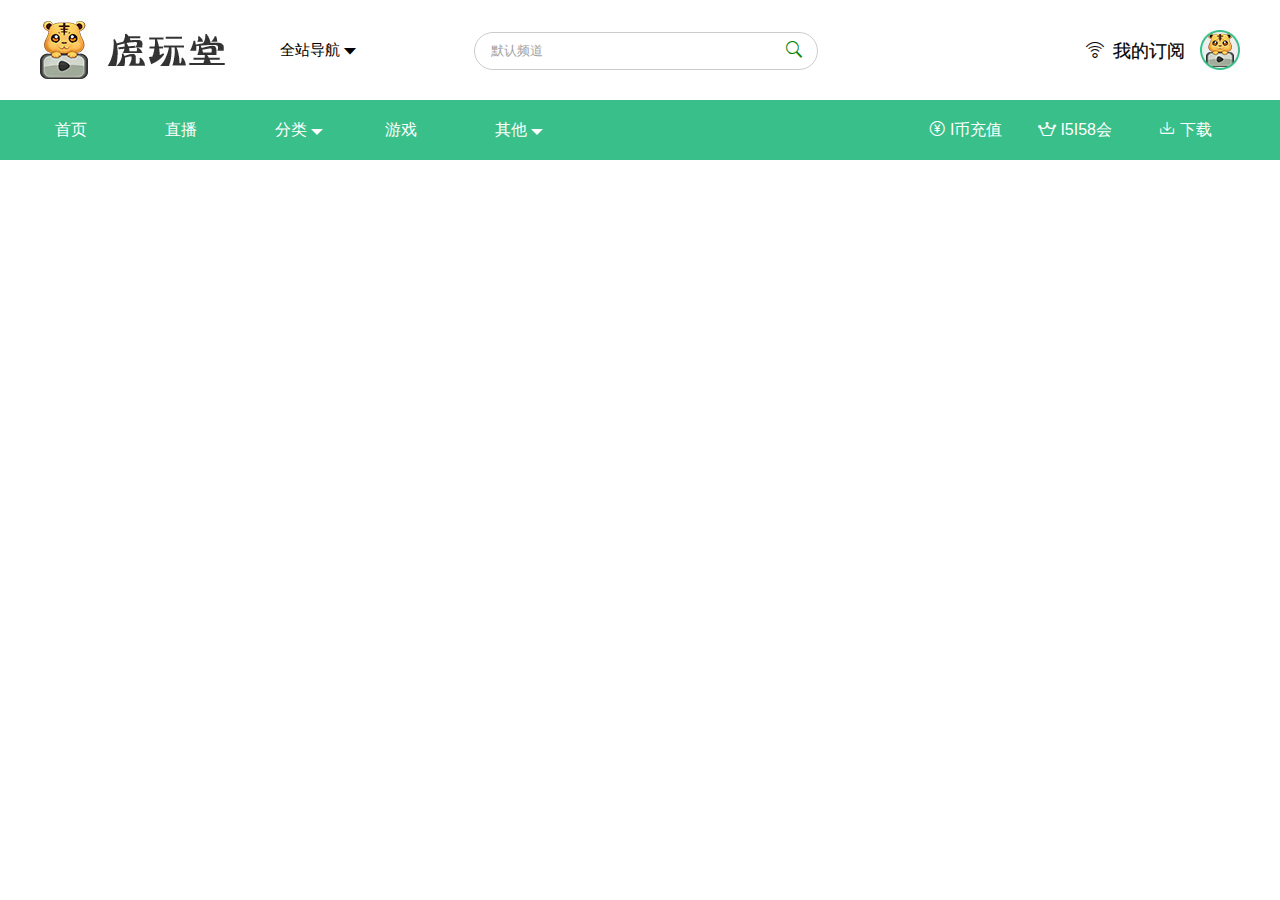
<file: index.html>
<!doctype html>
<html lang="en">
<head>
	<meta charset="UTF-8">
	<title>Document</title>

	<link rel="stylesheet" href="css/public.css">
	<link rel="stylesheet" href="css/index.css">
	<link rel="stylesheet" href="css/icon/iconfont.css">
	<link rel="stylesheet" href="css/icon1/iconfont.css">
	<link rel="stylesheet" href="css/icon3/iconfont.css">
	<link rel="stylesheet" href="css/hlconfont1/iconfont.css">
</head>
<body>
	<!-- 反馈弹窗 -->
	<div class="zn-fankuitanchuang">
		<img src="./img/fankui_03.jpg" alt="">
	</div>
	<!-- 反馈弹窗结束 -->
	<div class="zn-bigzhezhao">
		<div class="zn-rebacksuccess">
			<div class="zn-colse2">X</div>
			<div class="zn-smile">
				<img src="./img/smile.png" alt="simle" class="simle">
			</div>
			<div class="zn-rebackfont">反馈成功</div>
			<div class="zn-rebacklogo">感谢您对I5I58的支持</div>
		</div>
	</div>
	
	<!-- 登录弹窗 -->
	<div class="zn-dengluchuang">
		<div class="zn-dengluk">
			
			<div class="zn-kuang">
				<div class="zn-close">X</div>

				<div class="zn-dlzck">
					<div class="zn-dlk">登录</div>
					<div class="zn-dlk">注册</div>
				</div>


				<!-- 登录窗口 -->
				<div class="zn-xzk">
					<ul>
						<li class="zn-qinshuru">请输入ID、邮箱或手机号</li>
						<li class="zn-bdsr">
							<input type="text" value="ID/邮箱/手机号">
						</li>
					</ul>
					<ul>
						<li class="zn-qinshuru">请输入密码</li>
						<li class="zn-bdsr">
							<input type="password" value="ID/邮箱/手机号">
						</li>
					</ul>
					<div class="zn-wangji"><a href="">忘记密码？</a></div>

					<div class="zn-tijiao">登录</div>
				</div>
				<!-- 登录窗口 -->


				<!-- 手机注册窗口 -->
				<div class="zn-xmk">
				<ul>
					<li class="zn-shuru">请输入正确的手机号</li>
					<li class="zn-biaodan2">
						<input type="text" value="请输入您的手机号">
						<div class="zn-yxzc">邮箱注册</div>
					</li>
				</ul>
				<ul class="zn-tuxing">
						<li class="zn-shuru">验证码错误，核对后再次输入</li>
						<li class="zn-biaodan2">
							<div class="zn-yanzhenma">
								<input  type="text" value="图形验证码">
							</div>
							<div class="zn-yanzhenk"></div>
							<div class="zn-images">
								<img src="./img/shuaixn.png" alt="">
							</div>
							
						</li>
				</ul>
				<ul>
					<li class="zn-shuru">密码格式不正确</li>
					<li class="zn-biaodan2">
						<input type="text" value="设置您账号的登陆密码">
					</li>
				</ul>
				<ul>
					<li class="zn-shuru">两次输入的密码不一致</li>
					<li class="zn-biaodan2">
						<input type="text" value="再次输入密码">
					</li>
				</ul>
				<div class="zn-fuwu1">点击注册表示您已同意“服务条款”</div>
				<div class="zn-zctj">注册</div>
				</div>
				<!-- 注册窗口 -->


				<!-- 邮箱注册 -->
				<div class="zn-xmk">
					<ul>
						<li class="zn-shuru">请输入正确的邮箱格式</li>
						<li class="zn-biaodan2">
							<input type="text" value="请输入您常用邮箱">
							<div class="zn-yxzc">手机注册</div>
						</li>
					</ul>
					<ul class="zn-tuxing">
						<li class="zn-shuru">验证码错误，核对后再次输入</li>
						<li class="zn-biaodan2">
							<div class="zn-yanzhenma">
								<input  type="text" value="图形验证码">
							</div>
							<div class="zn-yanzhenk"></div>
							<div class="zn-images">
								<img src="./img/shuaixn.png" alt="">
							</div>
							
						</li>
					</ul>
					<ul>
						<li class="zn-shuru">密码格式不正确</li>
						<li class="zn-biaodan2">
							<input type="text" value="设置您账号的登陆密码">
						</li>
					</ul>
					<ul>
						<li class="zn-shuru">两次输入的密码不一致</li>
						<li class="zn-biaodan2">
							<input type="text" value="再次输入密码">
						</li>
					</ul>
					<div class="zn-fuwu1">点击注册表示您已同意“服务条款”</div>
					<div class="zn-zctj">注册</div>
				</div>
				<!-- 邮箱注册成功 -->
				

			</div>

		</div>
	</div>

	<!-- 货币交易 -->
	<div class="zn-money">
		<div class="zn-czhez">

			<div class="zn-dingbu">
				<div class="zn-left">1币充值</div>
				<div class="zn-right">X</div>
			</div>

			<div class="zn-xiabuk">
				<div class="zn-name1">充值账号：昵称</div>
				<div class="zn-jine1">
					<div class="zn-leftbox">充值金额 :</div>
					<div class="zn-rightbox">
						<div class="zn-jinge">50元
							<div class="zn-xuanzhong">
								<img src="./img/xuazhong.png" alt="">
							</div>
						</div>
						<div class="zn-jinge">100元
							<div class="zn-xuanzhong">
								<img src="./img/xuazhong.png" alt="">
							</div>
						</div>
						<div class="zn-jinge">150元
							<div class="zn-xuanzhong">
								<img src="./img/xuazhong.png" alt="">
							</div>
						</div>
						<div class="zn-jinge"><input type="text" value="1000"></div>
						<div class="zn-jinge">确认</div>
					</div>
					
					
				</div>


				<div class="zn-huode">
					<div class="zn-lefthuode">您可获得:</div>
					<div class="zn-righthuode">50I币</div>		
				</div>

				<div class="zn-erweima">二维码</div>

				<div class="zn-saomiao">选择完毕后用手机微信或支付宝扫一扫支付</div>


				<div class="fankui iconfont"><span>&#xe605;反馈</span></div>
			</div>
			
		</div>
	</div>
	<!-- 货币交易结束 -->



	<!-- 钻石兑换 -->
		<div class="zn-money">
		<div class="zn-czhez">

			<div class="zn-dingbu">
				<div class="zn-left">钻石兑换</div>
				<div class="zn-right">X</div>
			</div>

			<div class="zn-xiabuk">
				<div class="zn-name1">充值账号：昵称</div>
				<div class="zn-jine1">
					<div class="zn-leftbox">充值金额 :</div>
					<div class="zn-rightbox">
						<div class="zn-jinge">10I币
							<div class="zn-xuanzhong">
								<img src="./img/xuazhong.png" alt="">
							</div>
						</div>
						<div class="zn-jinge">20I币
							<div class="zn-xuanzhong">
								<img src="./img/xuazhong.png" alt="">
							</div>
						</div>
						<div class="zn-jinge">30I币
							<div class="zn-xuanzhong">
								<img src="./img/xuazhong.png" alt="">
							</div>
						</div>
						<div class="zn-jinge">40I币
							<div class="zn-xuanzhong">
								<img src="./img/xuazhong.png" alt="">
							</div>
						</div>
						<div class="zn-jinge"><input type="text" value="1000"></div>
						<div class="zn-jinge">确认</div>
					</div>
					
					
				</div>


				<div class="zn-huode">
					<div class="zn-lefthuode">您可获得:</div>
					<div class="zn-righthuode">50I币</div>		
				</div>

				<div class="zn-erweima">二维码</div>

				<div class="zn-saomiao">选择完毕后用手机微信或支付宝扫一扫支付</div>


				<div class="fankui iconfont"><span>&#xe605;反馈</span></div>
			</div>
			
		</div>
	</div>
	<!-- 钻石兑换结束 -->


	<div class="zn-logo">
		<!-- 虎玩堂 -->
		<div class="zn-huwan">
			<a href="http://www.yy.com/">
				<img src="./img/logo.jpg" alt="">
			</a>
		</div>

		<!-- 全站导航 -->
		<div class="zn-quanzhan">
			<span class="zn-wenzi">全站导航
				<span class="iconfont zn-rightsj">&#xe64e;</span>

			</span>
			<span class="iconfont zn-bottomsj">&#xe601;</span>

			
			<!-- 选项卡 -->
			<div class="zn-xxk">
				<ul class="zn-neirong">
					<li class="zn-shouzimu">精彩内容</li>
					<li><a href="">潮音乐</a></li>
					<li><a href="">炫舞蹈</a></li>
					<li><a href="">脱口秀</a></li>
					<li><a href="">神曲</a></li>
					<li><a href="">短拍</a></li>
				</ul>
				<ul class="zn-fuwu">
					<li class="zn-shouzimu">服务</li>
					<li><a href="">充值</a></li>
					<li><a href="">15158会员</a></li>
				</ul>
				<ul class="xiazai">
					<li class="zn-shouzimu">下载</li>
					<li><a href="">手机客户端</a></li>
					<li><a href="">pc客户端</a></li>
				</ul>
				<ul class="bangzhu">
					<li class="zn-shouzimu">帮助</li>
					<li><a href="">管理条例</a></li>
					<li><a href="">帮助中心</a></li>
					<li><a href="">客户中心</a></li>
					<li><a href="">安全中心</a></li>
					<li><a href="">问题反馈</a></li>
				</ul>
			</div>
			<!-- 选项卡结束 -->
		</div>
		<!-- 全站导航结束 -->
		<!-- input表单 -->
		<div class="zn-sousuo">
			<input class="zn-sousuok" type="text" value="默认频道">
			<span class="iconfont zn-chazhao">&#xe604;</span>


			<div class="zn-yinqing">
				<ul>
					<li class="zn-sousuo3">搜索频道1</li>
					<li class="zn-sousuo3">搜索频道1</li>
					<li class="zn-sousuo3">搜索频道1</li>
					<li class="zn-sousuo3">搜索频道1</li>
					<li class="zn-sousuo3">搜索频道1</li>
					<li class="zn-sousuo3">搜索频道1</li>
					<li class="zn-sousuo3">搜索频道1</li>
				</ul>
			
			</div>
		</div>
		<!-- input表单结束 -->

		
	<div class="zn-dingyue">


<!-- 我的订阅 -->
		<div class="iconfont zn-wife">&#xe66b;&nbsp;&nbsp;我的订阅
			<!-- 我的订阅展开无记录 -->
			<div class="zn-wujilu">
				<div class="zn-shangbufen">
					<div class="iconfont">&#xe653;&nbsp;观看记录</div>
					<div class="iconfont">&#xe74f;&nbsp;关注直播</div>
				</div>
				<!-- 点击观看记录	 -->
				<div class="zn-gkjl">
					<ul>
						<li class="zn-tupian2">
							<img src="./img/indexlogo.png" alt="">
						</li>
						<li class="zn-zhubo">主播尼琛1</li>
						<li class="iconfont">&#xe628;&nbsp;1000</li>
						<li class="iconfont zn-shipin2">&#xe609;</li>
					</ul>
					<ul>
						<li class="zn-tupian2">
							<img src="./img/indexlogo.png" alt="">
						</li>
						<li class="zn-zhubo">主播尼琛1</li>
						<li class="iconfont">&#xe628;&nbsp;1000</li>
						<li class="iconfont zn-shipin2">&#xe609;</li>
					</ul>
					<ul>
						<li class="zn-tupian2">
							<img src="./img/indexlogo.png" alt="">
						</li>
						<li class="zn-zhubo">主播尼琛1</li>
						<li class="iconfont">&#xe628;&nbsp;1000</li>
						<li class="iconfont zn-shipin2">&#xe609;</li>
					</ul>

				</div>
				<!-- 点击观看记录结束 -->


				<!-- 点击关注直播 -->
				<div class="zn-gkjl">
					<div class="zn-gz">当前有10名正在直播</div>
					<ul>
						<li class="zn-tupian2">
							<img src="./img/indexlogo.png" alt="">
						</li>
						<li class="zn-zhubo">主播尼琛1</li>
						<li class="iconfont">&#xe628;&nbsp;1000</li>
						<li class="iconfont zn-shipin2">&#xe609;</li>
					</ul>
					<ul>
						<li class="zn-tupian2">
							<img src="./img/indexlogo.png" alt="">
						</li>
						<li class="zn-zhubo">主播尼琛1</li>
						<li class="iconfont">&#xe628;&nbsp;1000</li>
						<li class="iconfont zn-shipin2">&#xe609;</li>
					</ul>
					<ul>
						<li class="zn-tupian2">
							<img src="./img/indexlogo.png" alt="">
						</li>
						<li class="zn-zhubo">主播尼琛1</li>
						<li class="iconfont">&#xe628;&nbsp;1000</li>
						<li class="iconfont zn-shipin2">&#xe609;</li>
					</ul>
					
				</div>
				<!-- 点击关注直播结束 -->
				<div class="zn-xiabufen">您还未观看任何直播间</div>
				<div class="zn-biaozhi iconfont">&#xe601;</div>

			</div>
			<!-- 我的订阅展开无记录结束 -->
			

		</div>
<!-- 我的订阅结束 -->

		<!-- 右边的小logo -->
		<div class="zn-icon">
			<img src="img/icon.jpg" alt="">

			<div class="zn-touxiang">

				<!-- 小三角 -->
					<div class="zn-xiaosanjiao iconfont">&#xe601;</div>


				<div class="zn-yonghu">

					<div class="zn-tp">
						<img src="img/indexlogo.png" alt="">
					</div>

					<div class="zn-rightbiao">
						<div class="topbiao">用户控制在8字</div>
						<div class="bottombiao">
							<img src="./img/xin1.png" alt="">
							<img src="./img/vip.jpg" alt="">
							<img src="./img/renwu.png" alt="">
						</div>
					</div>
				</div>

				<div class="gexing">
					<p>个性签名个性签名个性签名个性签名个性签名个性签名个性签名个性签名</p>
				</div>


				<ul class="zn-chongzhi">
					<li>1币</li>
					<li class="zn-jinbi">
						<img src="./img/jinqian.png" alt="">&nbsp;&nbsp;1000
					</li>
					<li class="zn-chong">充值</li>
				</ul>

				<ul class="zn-chongzhi">
					<li>1币</li>
					<li class="zn-jinbi">
						<img src="./img/jinqian.png" alt="">&nbsp;&nbsp;1000
					</li>
					<li class="zn-chong">充值</li>
				</ul>


				<ul class="zn-dibu">
					<li class="iconfont">&#xe614;&nbsp;我的主页</li>
					<li class="iconfont zn-qianbao">&#xe65d;&nbsp;我的钱包</li>
					<li class="iconfont zn-guanbi">&#xe613;&nbsp;退出</li>
				</ul>
				
			</div>
		</div>

	</div>
	<!-- 登录注册按钮 -->
	<div class="zn-biaodanyanzhen">
		<div class="zn-denglu">登录</div>
		<div class="zn-denglu">注册</div>
	</div>
	<!-- 登录注册按钮结束 -->

</div>








<div id="hl-nav-box">
    <div class="hl-nav">
        <ul class="hl-nav-left">
            <li><a href="#">首页</a></li>
            <li><a href="#">直播</a></li>
            <li class="hl-dropbox-1">
                <a href="#">分类</a>
                <div class="hl-nav-traingle-1"></div>
                <img class="nav-traingle-1" src="img/traingle.png">
                <ul class="hl-apart-1">
                    <li><a href="#">潮音乐</a></li>
                    <li><a href="#">燃舞蹈</a></li>
                    <li><a href="#">脱口秀</a></li>
                </ul>
            </li>
            <li><a href="#">游戏</a></li>
            <li class="hl-dropbox-2">
                <a href="#">其他</a>
                <div class="hl-nav-traingle-2"></div>
                <img class="nav-traingle-2" src="img/traingle.png">
                <ul class="hl-apart-2">
                    <li><a href="#">神曲</a></li>
                    <li><a href="#">短拍</a></li> 
                </ul>
            </li>
        </ul>
        <ul class="hl-nav-right">
            <li>
                <i class="iconfont logo-img-1">&#xe713;</i>
                <a href="#"><b></b> I币充值</a>
            </li>
            <li>
                <i class="iconfont logo-img-1">&#xe620;</i>
                <a href="#"><b></b>I5I58会员</a>
            </li>
            <li class="hl-dropbox-3">
                <i class="iconfont logo-img-1">&#xe62f;</i>
                <a href="#"><b></b>下载</a>
                <ul class="hl-apart-3">
                    <li><a href="#">pc端</a></li>
                    <li><a href="#">手机</a></li> 
                </ul>
            </li>
        </ul>
    </div>

</div>



</body>
<script src="js/jquert.js"></script>
<script src="js/index.js"></script>
</html>
</file>
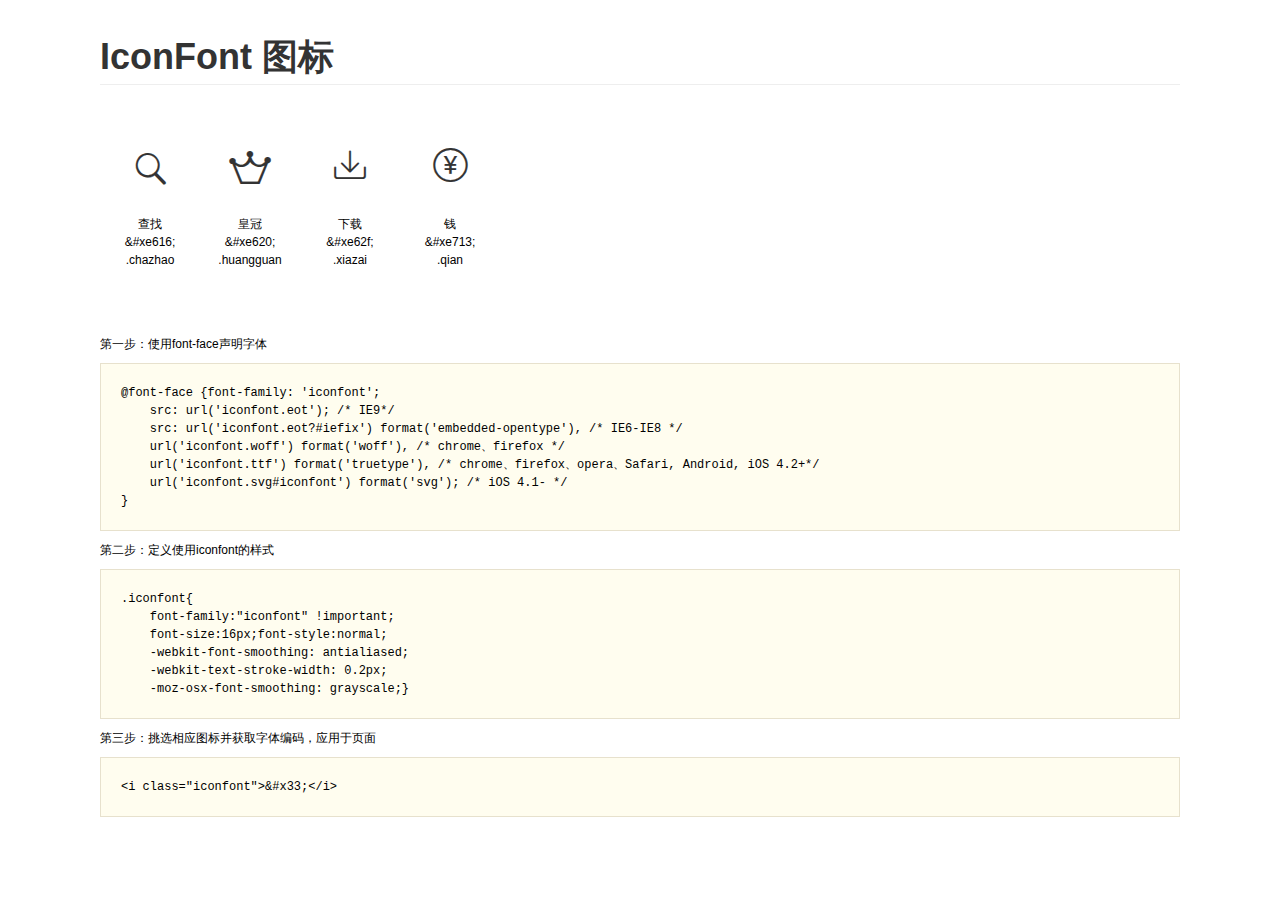
<file: css/hlconfont1/demo.html>
<!DOCTYPE html>
<html>
<head>
    <meta charset="utf-8"/>
    <title>IconFont</title>
    <link rel="stylesheet" href="demo.css">
    <link rel="stylesheet" href="iconfont.css">
</head>
<body>
    <div class="main">
        <h1>IconFont 图标</h1>
        <ul class="icon_lists clear">
            
                <li>
                <i class="icon iconfont">&#xe616;</i>
                    <div class="name">查找</div>
                    <div class="code">&amp;#xe616;</div>
                    <div class="fontclass">.chazhao</div>
                </li>
            
                <li>
                <i class="icon iconfont">&#xe620;</i>
                    <div class="name">皇冠</div>
                    <div class="code">&amp;#xe620;</div>
                    <div class="fontclass">.huangguan</div>
                </li>
            
                <li>
                <i class="icon iconfont">&#xe62f;</i>
                    <div class="name">下载</div>
                    <div class="code">&amp;#xe62f;</div>
                    <div class="fontclass">.xiazai</div>
                </li>
            
                <li>
                <i class="icon iconfont">&#xe713;</i>
                    <div class="name">钱</div>
                    <div class="code">&amp;#xe713;</div>
                    <div class="fontclass">.qian</div>
                </li>
            
        </ul>


        <div class="helps">
            第一步：使用font-face声明字体
            <pre>
@font-face {font-family: 'iconfont';
    src: url('iconfont.eot'); /* IE9*/
    src: url('iconfont.eot?#iefix') format('embedded-opentype'), /* IE6-IE8 */
    url('iconfont.woff') format('woff'), /* chrome、firefox */
    url('iconfont.ttf') format('truetype'), /* chrome、firefox、opera、Safari, Android, iOS 4.2+*/
    url('iconfont.svg#iconfont') format('svg'); /* iOS 4.1- */
}
</pre>
第二步：定义使用iconfont的样式
            <pre>
.iconfont{
    font-family:"iconfont" !important;
    font-size:16px;font-style:normal;
    -webkit-font-smoothing: antialiased;
    -webkit-text-stroke-width: 0.2px;
    -moz-osx-font-smoothing: grayscale;}
</pre>
第三步：挑选相应图标并获取字体编码，应用于页面
<pre>
&lt;i class="iconfont"&gt;&amp;#x33;&lt;/i&gt;
</pre>
        </div>

    </div>
</body>
</html>
</file>
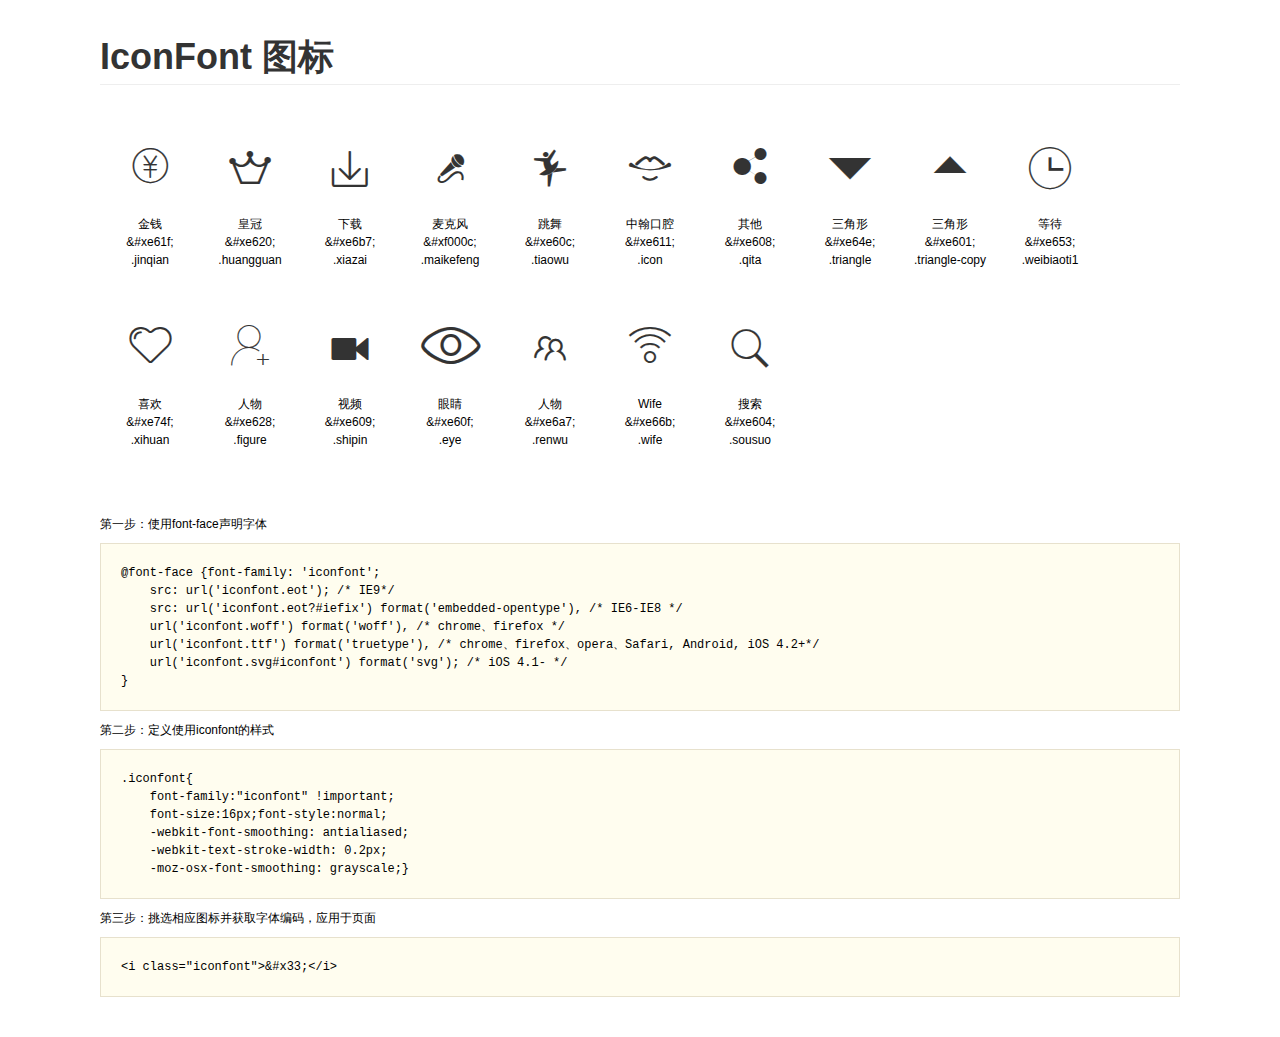
<file: css/icon/demo.html>
<!DOCTYPE html>
<html>
<head>
    <meta charset="utf-8"/>
    <title>IconFont</title>
    <link rel="stylesheet" href="demo.css">
    <link rel="stylesheet" href="iconfont.css">
</head>
<body>
    <div class="main">
        <h1>IconFont 图标</h1>
        <ul class="icon_lists clear">
            
                <li>
                <i class="icon iconfont">&#xe61f;</i>
                    <div class="name">金钱</div>
                    <div class="code">&amp;#xe61f;</div>
                    <div class="fontclass">.jinqian</div>
                </li>
            
                <li>
                <i class="icon iconfont">&#xe620;</i>
                    <div class="name">皇冠</div>
                    <div class="code">&amp;#xe620;</div>
                    <div class="fontclass">.huangguan</div>
                </li>
            
                <li>
                <i class="icon iconfont">&#xe6b7;</i>
                    <div class="name">下载</div>
                    <div class="code">&amp;#xe6b7;</div>
                    <div class="fontclass">.xiazai</div>
                </li>
            
                <li>
                <i class="icon iconfont">&#xf000c;</i>
                    <div class="name">麦克风</div>
                    <div class="code">&amp;#xf000c;</div>
                    <div class="fontclass">.maikefeng</div>
                </li>
            
                <li>
                <i class="icon iconfont">&#xe60c;</i>
                    <div class="name">跳舞</div>
                    <div class="code">&amp;#xe60c;</div>
                    <div class="fontclass">.tiaowu</div>
                </li>
            
                <li>
                <i class="icon iconfont">&#xe611;</i>
                    <div class="name">中翰口腔</div>
                    <div class="code">&amp;#xe611;</div>
                    <div class="fontclass">.icon</div>
                </li>
            
                <li>
                <i class="icon iconfont">&#xe608;</i>
                    <div class="name">其他</div>
                    <div class="code">&amp;#xe608;</div>
                    <div class="fontclass">.qita</div>
                </li>
            
                <li>
                <i class="icon iconfont">&#xe64e;</i>
                    <div class="name">三角形</div>
                    <div class="code">&amp;#xe64e;</div>
                    <div class="fontclass">.triangle</div>
                </li>
            
                <li>
                <i class="icon iconfont">&#xe601;</i>
                    <div class="name">三角形</div>
                    <div class="code">&amp;#xe601;</div>
                    <div class="fontclass">.triangle-copy</div>
                </li>
            
                <li>
                <i class="icon iconfont">&#xe653;</i>
                    <div class="name">等待</div>
                    <div class="code">&amp;#xe653;</div>
                    <div class="fontclass">.weibiaoti1</div>
                </li>
            
                <li>
                <i class="icon iconfont">&#xe74f;</i>
                    <div class="name">喜欢</div>
                    <div class="code">&amp;#xe74f;</div>
                    <div class="fontclass">.xihuan</div>
                </li>
            
                <li>
                <i class="icon iconfont">&#xe628;</i>
                    <div class="name">人物</div>
                    <div class="code">&amp;#xe628;</div>
                    <div class="fontclass">.figure</div>
                </li>
            
                <li>
                <i class="icon iconfont">&#xe609;</i>
                    <div class="name">视频</div>
                    <div class="code">&amp;#xe609;</div>
                    <div class="fontclass">.shipin</div>
                </li>
            
                <li>
                <i class="icon iconfont">&#xe60f;</i>
                    <div class="name">眼睛</div>
                    <div class="code">&amp;#xe60f;</div>
                    <div class="fontclass">.eye</div>
                </li>
            
                <li>
                <i class="icon iconfont">&#xe6a7;</i>
                    <div class="name">人物</div>
                    <div class="code">&amp;#xe6a7;</div>
                    <div class="fontclass">.renwu</div>
                </li>
            
                <li>
                <i class="icon iconfont">&#xe66b;</i>
                    <div class="name">Wife</div>
                    <div class="code">&amp;#xe66b;</div>
                    <div class="fontclass">.wife</div>
                </li>
            
                <li>
                <i class="icon iconfont">&#xe604;</i>
                    <div class="name">搜索</div>
                    <div class="code">&amp;#xe604;</div>
                    <div class="fontclass">.sousuo</div>
                </li>
            
        </ul>


        <div class="helps">
            第一步：使用font-face声明字体
            <pre>
@font-face {font-family: 'iconfont';
    src: url('iconfont.eot'); /* IE9*/
    src: url('iconfont.eot?#iefix') format('embedded-opentype'), /* IE6-IE8 */
    url('iconfont.woff') format('woff'), /* chrome、firefox */
    url('iconfont.ttf') format('truetype'), /* chrome、firefox、opera、Safari, Android, iOS 4.2+*/
    url('iconfont.svg#iconfont') format('svg'); /* iOS 4.1- */
}
</pre>
第二步：定义使用iconfont的样式
            <pre>
.iconfont{
    font-family:"iconfont" !important;
    font-size:16px;font-style:normal;
    -webkit-font-smoothing: antialiased;
    -webkit-text-stroke-width: 0.2px;
    -moz-osx-font-smoothing: grayscale;}
</pre>
第三步：挑选相应图标并获取字体编码，应用于页面
<pre>
&lt;i class="iconfont"&gt;&amp;#x33;&lt;/i&gt;
</pre>
        </div>

    </div>
</body>
</html>
</file>
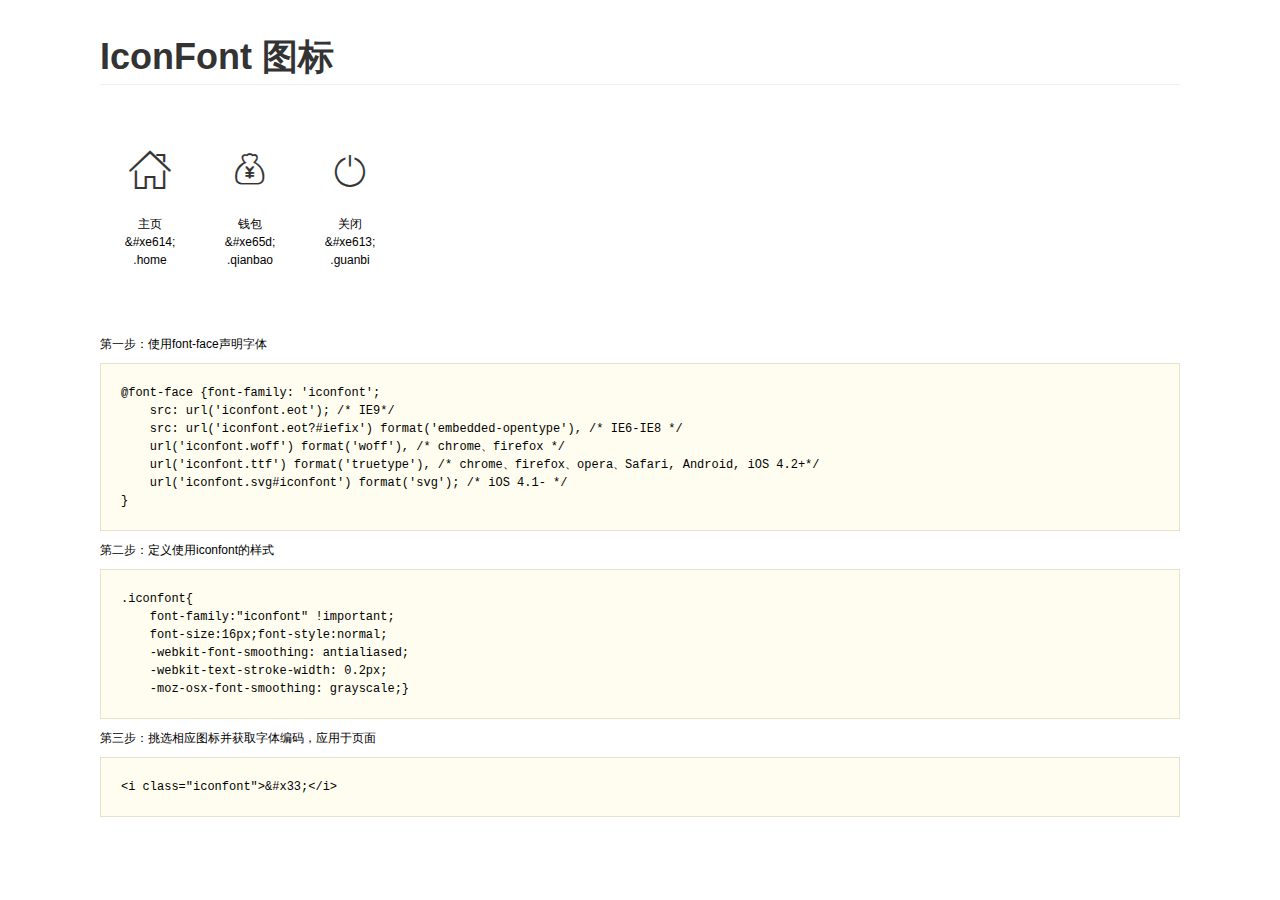
<file: css/icon1/demo.html>
<!DOCTYPE html>
<html>
<head>
    <meta charset="utf-8"/>
    <title>IconFont</title>
    <link rel="stylesheet" href="demo.css">
    <link rel="stylesheet" href="iconfont.css">
</head>
<body>
    <div class="main">
        <h1>IconFont 图标</h1>
        <ul class="icon_lists clear">
            
                <li>
                <i class="icon iconfont">&#xe614;</i>
                    <div class="name">主页</div>
                    <div class="code">&amp;#xe614;</div>
                    <div class="fontclass">.home</div>
                </li>
            
                <li>
                <i class="icon iconfont">&#xe65d;</i>
                    <div class="name">钱包</div>
                    <div class="code">&amp;#xe65d;</div>
                    <div class="fontclass">.qianbao</div>
                </li>
            
                <li>
                <i class="icon iconfont">&#xe613;</i>
                    <div class="name">关闭</div>
                    <div class="code">&amp;#xe613;</div>
                    <div class="fontclass">.guanbi</div>
                </li>
            
        </ul>


        <div class="helps">
            第一步：使用font-face声明字体
            <pre>
@font-face {font-family: 'iconfont';
    src: url('iconfont.eot'); /* IE9*/
    src: url('iconfont.eot?#iefix') format('embedded-opentype'), /* IE6-IE8 */
    url('iconfont.woff') format('woff'), /* chrome、firefox */
    url('iconfont.ttf') format('truetype'), /* chrome、firefox、opera、Safari, Android, iOS 4.2+*/
    url('iconfont.svg#iconfont') format('svg'); /* iOS 4.1- */
}
</pre>
第二步：定义使用iconfont的样式
            <pre>
.iconfont{
    font-family:"iconfont" !important;
    font-size:16px;font-style:normal;
    -webkit-font-smoothing: antialiased;
    -webkit-text-stroke-width: 0.2px;
    -moz-osx-font-smoothing: grayscale;}
</pre>
第三步：挑选相应图标并获取字体编码，应用于页面
<pre>
&lt;i class="iconfont"&gt;&amp;#x33;&lt;/i&gt;
</pre>
        </div>

    </div>
</body>
</html>
</file>
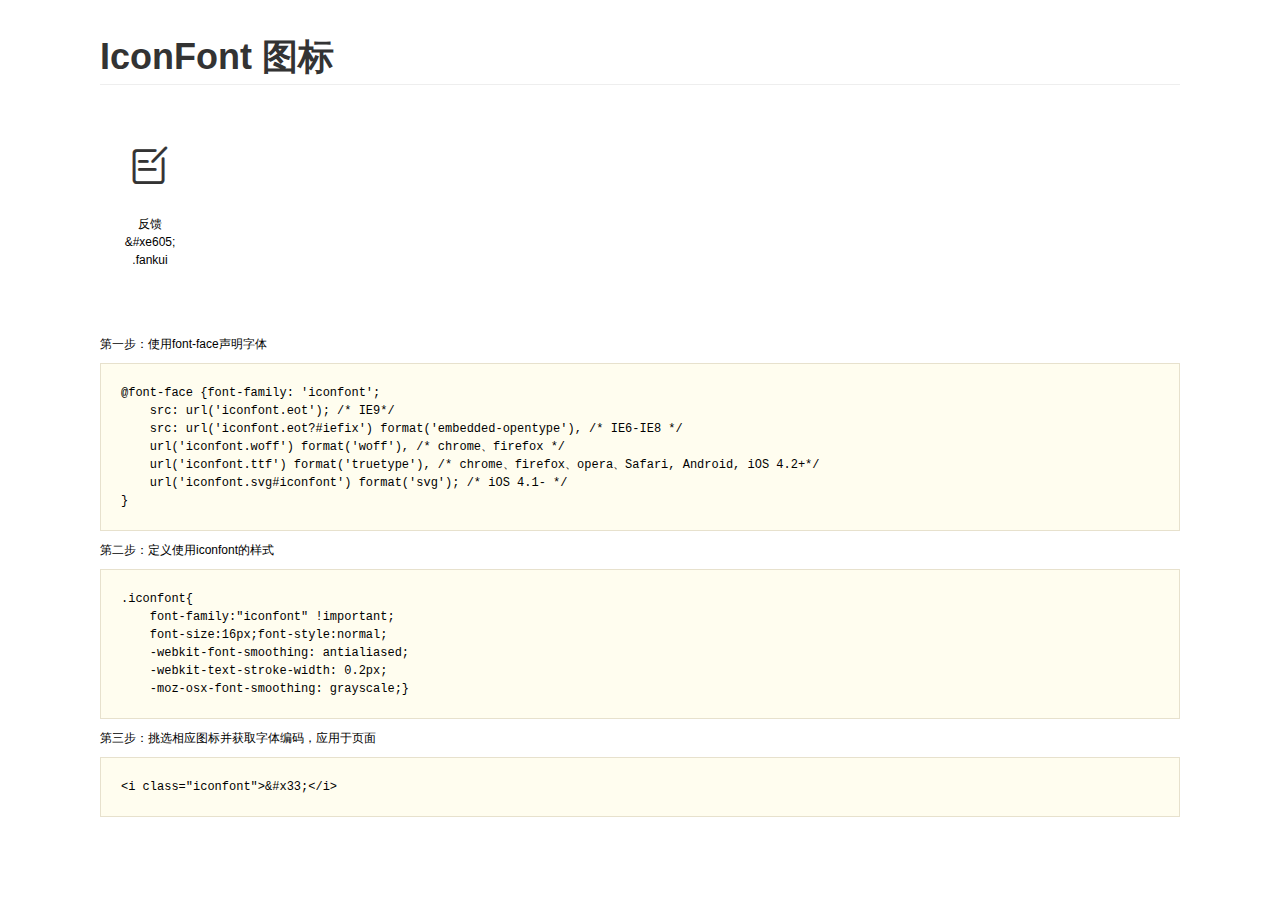
<file: css/icon3/demo.html>
<!DOCTYPE html>
<html>
<head>
    <meta charset="utf-8"/>
    <title>IconFont</title>
    <link rel="stylesheet" href="demo.css">
    <link rel="stylesheet" href="iconfont.css">
</head>
<body>
    <div class="main">
        <h1>IconFont 图标</h1>
        <ul class="icon_lists clear">
            
                <li>
                <i class="icon iconfont">&#xe605;</i>
                    <div class="name">反馈</div>
                    <div class="code">&amp;#xe605;</div>
                    <div class="fontclass">.fankui</div>
                </li>
            
        </ul>


        <div class="helps">
            第一步：使用font-face声明字体
            <pre>
@font-face {font-family: 'iconfont';
    src: url('iconfont.eot'); /* IE9*/
    src: url('iconfont.eot?#iefix') format('embedded-opentype'), /* IE6-IE8 */
    url('iconfont.woff') format('woff'), /* chrome、firefox */
    url('iconfont.ttf') format('truetype'), /* chrome、firefox、opera、Safari, Android, iOS 4.2+*/
    url('iconfont.svg#iconfont') format('svg'); /* iOS 4.1- */
}
</pre>
第二步：定义使用iconfont的样式
            <pre>
.iconfont{
    font-family:"iconfont" !important;
    font-size:16px;font-style:normal;
    -webkit-font-smoothing: antialiased;
    -webkit-text-stroke-width: 0.2px;
    -moz-osx-font-smoothing: grayscale;}
</pre>
第三步：挑选相应图标并获取字体编码，应用于页面
<pre>
&lt;i class="iconfont"&gt;&amp;#x33;&lt;/i&gt;
</pre>
        </div>

    </div>
</body>
</html>
</file>
<file: css/public.css>
/*所有网站通用*/
body,h1,h2,h3,h4,h5,h6,p,ul,li,input {
	margin:0;
	padding:0;
	font-family: Arial,"微软雅黑";
	list-style:none;
}
a{
	text-decoration:none;
	color:#999;
}
img{
	border:none;
}
</file>
<file: css/index.css>
html,body{
	height: 100%;
}
/*虎玩堂*/
.zn-logo{
	width: 1200px;
	height: 100px;
	margin: 0 auto;
}
.zn-huwan{
	width: 185px;
	height: 100px;
	float: left;
}


/*全站导航*/
.zn-quanzhan{
	width: 86px;
	height: 100px;
	margin-left: 50px;
	float: left;
	text-align: center;
	line-height: 100px;
	position: relative;
	font-size: 15px;
	z-index: 22
}
.zn-quanzhan span:hover{
	cursor: pointer;
}
.zn-wenzi{
	width: 86px;
	height: 82px;
}
.zn-wenzi .zn-rightsj{
	width: 12px;
	height: 12px;
	font-size: 12px;
	transform:rotate(0deg);
}
.zn-bottomsj{
	width: 15px;
	height: 15px;
	position: absolute;
	font-size: 15px;
	bottom: 20px;
	left: 44px;
	text-align: center;
	line-height: 16px;
	color: #39bf89;
	display: none
}
.zn-quanzhan:hover .zn-bottomsj{
	display: block;
}
.zn-quanzhan:hover .zn-rightsj{
	transform:rotate(180deg);
} 
.zn-xxk{
	width: 710px;
	height: 310px;
	border: 1px solid black;
	position: absolute;
	top: 90px;
	left: -225px;
	display: none;
	background: #fff;
	z-index: 222;
	box-shadow: 0px 2px 5px #ccc;
}
.zn-quanzhan:hover .zn-xxk{
	display: block
}
.zn-xxk ul{
	width: 176px;
	height: 220px;
	border-right: 1px solid #eeeeee;
	float: left;
	margin-top: 45px;
}
.zn-xxk ul li{
	width: 176px;
	height: 36px;
	text-align: center;
	line-height: 36px;
}
.zn-xxk ul li a{
	color: #333
}
.zn-xxk ul li a:hover{
	color: #39bf89
}
.zn-shouzimu{
	font-size: 18px;
}



/*input表单*/
.zn-sousuo{
	width: 342px;
	height: 36px;
	float: left;
	border-radius: 20px;
	margin-left: 113px;
	margin-top: 32px;
	border: 1px solid #ccc;
	position: relative;
	-moz-border-radius:20px;
	-webkit-border-radius:20px;
}
.zn-sousuo input{
	width: 290px;
	height: 36px;
	margin-left: 16px;
	border: none;
	color: #a1a1a1;
	line-height: 36px;
}
.zn-chazhao{
	font-size: 18px;
	color: green
}
.zn-chazhao:hover{
	cursor: pointer;
}
.zn-yinqing{
	width: 300px;
	height: auto;
	position: absolute;
	top: 40px;
	left: 0px;
	background: #fff;
	z-index: 22;
	display: none;
	color: #666;

}
.zn-yinqing ul{
	width: 280px;
	height: auto;
	line-height: 36px;
	padding: 10px;
}
.zn-yinqing ul li{
	width: 270px;
	height: 36px;
	padding-left: 10px;
}
.zn-yinqing ul li:hover{
	background: #39bf89
}





/*我的订阅*/
.zn-dingyue{
	width: 154px;
	height: 100px;
	float: right;
	position: relative;
	disp lay: none
}
.zn-wife{
	font-size: 14px;
	float: left;
	line-height: 100px;
	cursor: pointer;
}
.zn-wife:hover .zn-wujilu{
	display: block;
}
.zn-wujilu{
	width: 280px;
	height: auto;
	background: #fff;
	border:1px solid red;
	position: absolute;
	top:90px;
	right: 0px;
	display: none
}
.zn-shangbufen{
	width: 280px;
	height: 60px;
	border-bottom: 1px solid #ddd;
}
.zn-shangbufen div{
	display: block;
	float: left;
	width: 140px;
	height: 60px;
	text-align: center;
	line-height: 60px;
	font-size: 14px;
}
.zn-shangbufen div:hover{
	color: #39bf89
}
.zn-shangbufen span:hover{
	color: #39bf89
}

/*点击观看记录*/
.zn-gkjl{
	width: 280px;
	height: auto;
	display: none;
}
.zn-gkjl ul{
	width: 250px;
	height: 35px;
	padding: 5px;
}
.zn-gz{
	width: 180px;
	height: 50px;
	padding: 0px 45px;
	line-height: 50px;
}
.zn-gkjl ul li{
	float: left;
	font-size: 14px;
	text-align: center;
	line-height: 30px;
	margin-left: 25px;
}
.zn-gkjl ul .zn-tupian2{
	width: 30px;
	height: 30px;
	border-radius: 50%;
	-moz-border-radius:50%;
	-webkit-border-radius:50%;
}
.zn-gkjl ul .zn-zhubo{
	margin-left: 5px;
}
.zn-gkjl ul li img{
	width: 100%;
	height: 100%
}
.zn-icon img:hover{
	cursor: pointer;
}
.zn-gkjl ul .zn-shipin2{
	color: #39bf89;
	font-size: 22px;
}

.zn-biaozhi{
	width: 14px;
	height: 14px;
	text-align: center;
	line-height: 14px;
	font-size: 14px;
	color: #39bf89;
	position: absolute;
	top:-11px;
	right: 100px;
}
.zn-xiabufen{
	width: 280px;
	height: 39px;
	text-align: center;
	line-height: 39px;
	font-size: 13px;
}
.zn-icon{
	width: 40px;
	height: 100px;
	float: right;
}
.zn-touxiang{
	width: 302px;
	height: 329px;
	border-top: 2px solid #39bf89;
	position: absolute;
	right: 0px;
	top: 90px;
	display: none;
	background:#fff;
}
.zn-icon:hover .zn-touxiang{
	display: block;
}
.zn-yonghu{
	width: 260px;
	height: 60px;
	margin: 0 auto;
}
.zn-tp{
	width: 60px;
	height: 60px;
	border-radius: 50%;
	text-align: center;
	line-height: 60px;
	float: left;
	-moz-border-radius:50%;
	-webkit-border-radius:50%;
	margin-top: 10px;
}
.zn-tp img{
	width: 100%;
	height: 100%;
}
.zn-rightbiao{
	width: 180px;
	height: 60px;
	float: right;
}
.topbiao{
	width: 180px;
	height: 30px;
	line-height: 30px;
	font-size: 14px;
	margin-top: 10px;
}
.bottombiao{
	width: 180px;
	height: 30px;
	line-height: 30px;
}
.bottombiao img{
	margin-right: 20px;
}
.gexing{
	width: 260px;
	height: auto;
	margin: 0 auto;
	margin-top: 20px;
}
.zn-touxiang .zn-chongzhi{
	width: 260px;
	height: 26px;
	margin: 0 auto;
	margin-bottom: 20px;
	margin-top: 20px;

}
.zn-touxiang .zn-chongzhi li{
	float: left;
	line-height: 26px;
	margin-left: 30px;
}
.zn-jinbi{
	color: #f5ac45
}
.zn-chong{
	width: 80px;
	height: 26px;
	background: #39bf89;
	border-radius: 20px;
	text-align: center;
	line-height: 26px;
	color: #fff;
	-moz-border-radius:20px;
	-webkit-border-radius:20px;
}
.zn-chong:hover{
	cursor: pointer;
}

.zn-dibu{
	width: 260px;
	height: 76px;
	margin: 0 auto;
	border-top: 1px solid #ccc;
}
.zn-dibu li{
	width: 75px;
	height: 76px;
	text-align: center;
	line-height: 76px;
	float: left;
	font-size: 14px;
	margin-left: 6px;
}
.zn-dibu li:hover{
	color: #39bf89;
	cursor: pointer;
}
.zn-qianbao{
	margin-left: 20px;
	margin-right: 3px;
}
.zn-xiaosanjiao{
	position: absolute;
	top: -15px;
	right: 20px;
	color: #39bf89
}



.zn-hangshu{
	width: 280px;
	height: 30px;
	
	margin-bottom: 5px;
}
.zn-tupian{
	width: 30px;
	height: 30px;
	border-radius: 50%;
	overflow: hidden;
	text-align: center;
	line-height: 30px;
	float: left;
	-moz-border-radius:50%;
	-webkit-border-radius:50%;
}
.zn-tupian img{
	width: 100%;
	height: 100%;
}
.zn-name{
	width: 60px;
	height: 30px;
	line-height: 30px;
	font-size: 12px;
	margin-left: 11px;
	float: left;
	overflow: hidden;
}
.zn-hangshu .zn-number{
	width: 70px;
	height: 30px;
	line-height: 30px;
	font-size: 12px;
	float: left;
	overflow: hidden;
	margin-left: 50px;
}
.zn-shipin{
	width: 17px;
	height: 30px;
	float: left;
	text-align: center;
	line-height: 30px;
}





/*表单验证*/
.zn-biaodanyanzhen{
	width: 176px;
	height: 35px;
	float: right;
	margin-top: 33px;
	display: none
}
.zn-denglu{
	width: 81px;
	height: 33px;
	border: 1px solid #e1e1e1;
	text-align: center;
	line-height: 33px;
	float: left;
	color: #666;
	border-radius: 15px;
	cursor: pointer;
	float: left;
	margin-left: 4px;
	-moz-border-radius:15px;
	-webkit-border-radius:15px;
}
.zn-denglu:hover{
	background: green;
	color: #fff
}
/* .zn-zhuce{
	width: 81px;
	height: 33px;
	border: 1px solid #e1e1e1;
	text-align: center;
	line-height: 36px;
	float: left;
	color: #ccc;
	border-radius: 15px;
	margin-left: 10px;
	cursor: pointer;
} */
.zn-zhuce:hover{
	background: green;
	color: #fff
}
.zn-dengluchuang{
	width: 100%;
	height: 100%;
	background:rgba(0,0,0,0.2);
	position: fixed;
	z-index: 999;
	display: none;

}
.zn-dengluk{
	width: 436px;
	height: auto;
	position: absolute;
	top: 150px;
	left: 33%;
	/*transform:translateX(-50%);*/
	padding: 32px;
	border: 1px solid #ccc;
	background: #fff
}
.zn-close{
	width: 16px;
	height: 16px;
	text-align: center;
	line-height: 16px;
	position: absolute;
	right: 32px;
	cursor: pointer;
}
.zn-kuang{
	width: 100%;
	height: 100%;
	background: #fff;
}
.zn-dlzck{
	width: 400px;
	height: 62px;
	margin: 0 auto;
	border-bottom: 1px solid #ddd;
}
.zn-dlk{
	width: 100px;
	height: 62px;
	text-align: center;
	line-height: 62px;
	float: left;
	font-size: 20px;
	cursor: pointer;
}
.zn-dlk:hover{
	border-bottom: 1px solid #39bf89;
	color: #39bf89;
}
.zhanghao{
	width: 80%;
	height: 47px;
	margin: 0 auto
}
.zhanghao input{
	width: 100%;
	height: 47px;
	margin: 0 auto;
	border: 1px solid green;
	border-radius: 5px;
	color: #ccc;
	-moz-border-radius:5px;
	-webkit-border-radius:5px;
	line-height: 47px;
}
.zn-fankuitanchuang{
	width: 100%;
	height: 100%;
	position: fixed;
	background: rgba(0,0,0,0.6);
	z-index: 8;
	display: none
}
.zn-fankuitanchuang img{
	display: block;
	position: absolute;
	top: 26%;
	left: 40%;
	/*transform:translate(-50%,-50%);*/
}
.zn-xzk{
	width: 360px;
	height: 270px;
	margin: 0 auto;
	margin-top: 38px;
	display: none
}
.zn-xzk ul{
	width: 100%;
	height: 70px;
	margin-bottom: 5px;
}
.zn-qinshuru{
	width: 100%;
	height: 25px;
	line-height:25px;
	font-size: 14px;
	color: #f01400 
}
.zn-bdsr{
	width: 100%;
	height: 46px;
	border: 1px solid #39bf89;
	border-radius: 20px;
	overflow: hidden;
	text-align: center;
	color: #999;
	-moz-border-radius:20px;
	-webkit-border-radius:20px;
}
.zn-xzk ul li input{
	width: 90%;
	height: 46px;
	border: none;
	color: #999;
	line-height: 46px;
}
.zn-wangji{
	width: 100%;
	height: 50px;
	text-align: right;
	line-height: 80px;
}
.zn-wangji a{
	color: #999
}
.zn-tijiao{
	width: 100%;
	height: 60px;
	text-align: center;
	line-height: 60px;
	background: #39bf89;
	color: #fff;
	margin-top: 10px;
	cursor: pointer;
}


/*手机注册*/
.zn-zhuceshouji{
	width: 100%;
	height: 100%;
	position: fixed;
	background: rgba(0,0,0,0.2);
	z-index: 555;
	display:none;
}
/* .zn-zhuce1{
	width: 440px;
	height: 610px;
	background: #fff;
	position: absolute;
	top: 50%;
	left: 50%;
	transform:translate(-50%,-50%);
	padding: 30px;
} */
.zn-close1{
	width: 100%;
	height: 16px;
	text-align: right;
	line-height: 16px;
	color: #ccc;
	cursor: pointer;
}
/* .zn-denglu1{
	width: 100%;
	height: 60px;
	border-bottom: 1px solid #ccc;

} */
/* 	.zn-denglu1 span{
	display: block;
	float: left;
	width: 100px;
	height: 60px;
	text-align: center;
	line-height: 60px;
	cursor: pointer;
}
.zn-denglu1 span:hover{
	color: #39bf89;
	border-bottom: 1px solid #39bf89
} */
.zn-xmk{
	width: 100%;
	height: auto;
	margin-top: 20px;
	display: none
}
.zn-xmk ul{
	width: calc(100%-24px);
	height: 75px;
	padding: 12px; 
}
.zn-shuru{
	width: 100%;
	height: 24px;
	line-height: 24px;
	margin-left: 10px;
	font-size: 14px;
	color: #f01400
}
.zn-biaodan2{
	width: 100%;
	height: 48px;
	border: 1px solid #39bf89;
	border-radius: 5px;
	overflow: hidden;
	position: relative;
	-moz-border-radius:5px;
	-webkit-border-radius:5px;
	-o-border-radius:5px;
	-ms-border-radius:5px;
}
.zn-yxzc{
	width: 60px;
	height: 60px;
	text-align: center;
	line-height: 60px;
	text-decoration: underline;
	position: absolute;
	top: -5px;
	right: 25px;
	cursor: pointer;
	color: #999;
	font-size: 14px;
}
.zn-xmk ul li input{
	width: 100%;
	height: 44px;
	margin-left: 10px;
	border: none;
	color: #ccc;
	line-height: 44px;
}

.zn-fuwu1{
	width: 100%;
	height: 46px;
	line-height: 46px;
	margin-top: 40px;
	color: #ccc;
	font-size: 14px;
}
.zn-zctj{
	width: 100%;
	height: 60px;
	text-align: center;
	line-height: 60px;
	background: #39bf89;
	color: #fff;
	margin-top: 15px;
	cursor: pointer;
}
.zn-tuxing{
	width: calc(100% - 24px);
	height: 75px;
}
.zn-xmk .zn-yanzhenma{
	width: 150px;
	height: 45px;
	border: 1px solid #39bf89;
	border-radius: 5px;
	float: left;
	-moz-border-radius:5px;
	-webkit-border-radius:5px;
	line-height: 45px;
}
.zn-xmk input{
	width: 150px;
	height: 45px;
	line-height: 45px;

}
.zn-xmk .zn-tuxing li{
	border: none
}
.zn-yanzhenk{
	width: 120px;
	height: 46px;
	background: red;
	border: 1px solid #39bf89;
	border-radius: 5px;
	float: left;
	margin-left: 100px;
	-moz-border-radius:5px;
	-webkit-border-radius:5px;
}
.zn-images{
	width: 26px;
	height: 26px;
	text-align: center;
	line-height: 26px;
	float: right;
	margin-top: 10px;
}
.zn-images:hover{
	cursor: pointer;
}
/*手机注册*/
/*反馈成功*/
.zn-bigzhezhao{
	width: 100%;
	height: 100%;
	position: fixed;
	opacity: 1;
	filter:alpha(opacity=1);
	background: black;
	z-index: 52;
	display: none;
}
.zn-rebacksuccess{
	width: 310px;
	height: 290px;
	background-color: #FFF;
	position: absolute;
	top: 26%;
	left: 40%;
	z-index: 999;
	/*transform:translate(-50%,-50%);*/
	padding: 15px;
}
.zn-smile{
	width: 100px;
	height: 100px;
	margin: 0 auto;
	margin-top: 65px;
}
.zn-rebackfont{
	width: 100%;
	height: 60px;
	text-align: center;
	line-height: 60px;
	font-size: 40px;
	color: #333
}
.zn-rebacklogo{
	width: 100%;
	height: 40px;
	text-align: center;
	line-height: 40px;
	color: #999
}
.zn-colse2{
	width: 100%;
	height: 14px;
	text-align: right;
	line-height: 14px;
	font-size: 14px;
	color: #999
}
 .zn-money{
	width: 100%;
	height: 100%;
	background: rgba(0,0,0,0.2);
	position: fixed;
	z-index: 50;
	display: none
} 
.zn-czhez{
	width: 500px;
	height: 630px;
	margin:0 auto;
	margin-top: 150px;
	background: #fff;
}
.zn-dingbu{
	width: 100%;
	height: 50px;
	background: #39bf89;
	color:#fff;
}
.zn-left{
	float: left;
	width: 100px;
	height: 50px;
	text-align: center;
	line-height: 50px;
}
.zn-right{
	width: 50px;
	height: 50px;
	float: right;
	text-align: center;
	line-height: 50px;
}
.zn-xiabuk{
	width: 420px;
	height: 580px;
	margin: 0 auto;
}
.zn-name1{
	width: 100%;
	height: 84px;
	line-height: 84px;
	font-size: 16px;
	margin-bottom: 30px;
	border-bottom: 1px solid #666;
	color: #333333
}
.zn-jine1{
	width: calc(100% - 20px);
	height: 82px;
	padding: 10px;
}
.zn-leftbox{
	width: 75px;
	height: 82px;
	text-align: center;
	float: left;
	color: #333
}
.zn-rightbox{
	width: 315px;
	height: 80px;
	float:right;
}
.zn-jinge{
	width: 96px;
	height: 35px;
	border: 1px solid #39bf89;
	float: left;
	margin-left: 5px;
	margin-bottom: 5px;
	text-align: center;
	line-height: 35px;
	cursor: pointer;
	position: relative;
}
.zn-jinge input{
	width: 96px;
	height: 33px;
	border: none;
	overflow: hidden;
	text-align: center;
	line-height: 33px;
}
.zn-jinge:nth-of-type(5){
	border-radius: 20px;
	background: #39bf89;
	-moz-border-radius:20px;
	-webkit-border-radius:20px;
}
.zn-xuanzhong{
	width: 23px;
	height: 15px;
	position: absolute;
	bottom: 9px;
	right: 0px;
	direction: none
}
.zn-huode{
	width: 100%;
	height: 16px;
	padding: 10px;
}
.zn-lefthuode{
	width: 76px;
	height: 36px;
	text-align: center;
	line-height: 36px;
	float: left;
}
.zn-righthuode{
	width: 60px;
	height: 36px;
	text-align: center;
	line-height: 36px;
	float: left;
	color: #39bf89
}
.zn-erweima{
	width: 200px;
	height: 200px;
	background: black;
	font-size: 40px;
	margin: 0 auto;
	color:#fff;
	margin-top: 30px;
}
.zn-saomiao{
	width: 100%;
	height: 14px;
	text-align: center;
	line-height: 14px;
	font-size: 14px;
	color: #666;
	margin-top: 20px;
}
.fankui{
	width: 100%;
	height: 30px;
	text-align: right;
	line-height: 30px;
	margin-top: 10px;
}
.fankui span{
	float: right;
	display: block;
	width: 90px;
	height: 30px;
	text-align: center;
	line-height: 30px;
	border: 1px solid #999;
	border-radius: 20px;
	color: #999;
	cursor: pointer;
	-moz-border-radius:20px;
	-webkit-border-radius:20px;

}

















#hl-nav-box{
    width:100%;
    height:60px;
    background:#39bf89;
    margin:0 auto;
}
div.hl-nav{
    width:1200px;
    height:60px;
    margin:0 auto;
}
ul.hl-nav-left{
    float: left;
}
ul.hl-nav-left li{
    width:80px;
    height: 60px;
    float: left;
    padding:0 15px;
    position: relative;
}
ul.hl-nav-left li a{
    width:80px;
    height: 60px;
    color:#fff;
    line-height: 60px;
}

ul.hl-nav-right{
    float: right;
}
ul.hl-nav-right li{
    width:80px;
    height: 60px;
    float: left;
    padding:0 15px;
    text-align: center;
}
ul.hl-nav-right li a{
    width:80px;
    height: 60px;
    color:#fff;
    line-height: 60px;
}
/*旋转*/

[class^="nav-traingle-"]{
    width: 12px;
    height: 6px;
    transform:rotate(0deg);
}
.hl-dropbox-1:hover .nav-traingle-1{
    transform: rotate(180deg);
}
.hl-dropbox-2:hover .nav-traingle-2{
    transform: rotate(180deg);
}
.hl-dropbox-1:hover .hl-apart-1 {
    display: block;
}
.hl-dropbox-2:hover .hl-apart-2 {
    display: block;
}
.hl-dropbox-3:hover .hl-apart-3 {
    display: block;
}
.hl-dropbox-1:hover .hl-nav-traingle-1 {
    display: block;
}
.hl-dropbox-2:hover .hl-nav-traingle-2 {
    display: block;
}

[class^="hl-nav-traingle"]{
    border: 1px solid red;
    display: none;
    margin-top: -12px;
    margin-left: 18%;
    width: 0px;
    height: 0px;
    border-left: 6px solid #39bf89;
    border-right: 6px solid #39bf89;
    border-top: 6px solid #39bf89;
    border-bottom: 6px solid #FFF;
}

.logo-img-1 {
    color: #FFF;
    text-align: center;


}
/*****·分类子页面****/
[class^="hl-apart"]{
    width:110px;
    position: absolute;
    top:60px;
    display: none;
    background: #FFF;
    box-shadow: 0 4px 10px rgba(0, 0, 0, .2);
    text-align: center;

}
.hl-apart-1{
   left: -15px;
}
.hl-apart-2{
   left: -15px;
}
ul.hl-apart-1 li a{
    width:110px;
    color:#666;   
}
ul.hl-apart-2 li a{
    width:110px;
    color:#666;   
}
ul.hl-apart-3 li a{
    width:110px;
    color:#666;   
}
[class^="hl-apart"] li a:hover{
    color:#39bf89;
}
</file>
<file: css/icon/iconfont.css>
@font-face {font-family: "iconfont";
  src: url('iconfont.eot?t=1472100936'); /* IE9*/
  src: url('iconfont.eot?t=1472100936#iefix') format('embedded-opentype'), /* IE6-IE8 */
  url('iconfont.woff?t=1472100936') format('woff'), /* chrome, firefox */
  url('iconfont.ttf?t=1472100936') format('truetype'), /* chrome, firefox, opera, Safari, Android, iOS 4.2+*/
  url('iconfont.svg?t=1472100936#iconfont') format('svg'); /* iOS 4.1- */
}

.iconfont {
  font-family:"iconfont" !important;
  font-size:16px;
  font-style:normal;
  -webkit-font-smoothing: antialiased;
  -webkit-text-stroke-width: 0.2px;
  -moz-osx-font-smoothing: grayscale;
}
.icon-jinqian:before { content: "\e61f"; }
.icon-huangguan:before { content: "\e620"; }
.icon-xiazai:before { content: "\e6b7"; }
.icon-maikefeng:before { content: "\f000c"; }
.icon-tiaowu:before { content: "\e60c"; }
.icon-icon:before { content: "\e611"; }
.icon-qita:before { content: "\e608"; }
.icon-triangle:before { content: "\e64e"; }
.icon-triangle-copy:before { content: "\e601"; }
.icon-weibiaoti1:before { content: "\e653"; }
.icon-xihuan:before { content: "\e74f"; }
.icon-figure:before { content: "\e628"; }
.icon-shipin:before { content: "\e609"; }
.icon-eye:before { content: "\e60f"; }
.icon-renwu:before { content: "\e6a7"; }
.icon-wife:before { content: "\e66b"; }
.icon-sousuo:before { content: "\e604"; }
</file>
<file: css/icon1/iconfont.css>
@font-face {font-family: "iconfont";
  src: url('iconfont.eot?t=1472174502'); /* IE9*/
  src: url('iconfont.eot?t=1472174502#iefix') format('embedded-opentype'), /* IE6-IE8 */
  url('iconfont.woff?t=1472174502') format('woff'), /* chrome, firefox */
  url('iconfont.ttf?t=1472174502') format('truetype'), /* chrome, firefox, opera, Safari, Android, iOS 4.2+*/
  url('iconfont.svg?t=1472174502#iconfont') format('svg'); /* iOS 4.1- */
}

.iconfont {
  font-family:"iconfont" !important;
  font-size:16px;
  font-style:normal;
  -webkit-font-smoothing: antialiased;
  -webkit-text-stroke-width: 0.2px;
  -moz-osx-font-smoothing: grayscale;
}
.icon-home:before { content: "\e614"; }
.icon-qianbao:before { content: "\e65d"; }
.icon-guanbi:before { content: "\e613"; }
</file>
<file: css/icon3/iconfont.css>
@font-face {font-family: "iconfont";
  src: url('iconfont.eot?t=1472200803'); /* IE9*/
  src: url('iconfont.eot?t=1472200803#iefix') format('embedded-opentype'), /* IE6-IE8 */
  url('iconfont.woff?t=1472200803') format('woff'), /* chrome, firefox */
  url('iconfont.ttf?t=1472200803') format('truetype'), /* chrome, firefox, opera, Safari, Android, iOS 4.2+*/
  url('iconfont.svg?t=1472200803#iconfont') format('svg'); /* iOS 4.1- */
}

.iconfont {
  font-family:"iconfont" !important;
  font-size:16px;
  font-style:normal;
  -webkit-font-smoothing: antialiased;
  -webkit-text-stroke-width: 0.2px;
  -moz-osx-font-smoothing: grayscale;
}
.icon-fankui:before { content: "\e605"; }
</file>
<file: css/hlconfont1/iconfont.css>
@font-face {font-family: "iconfont";
  src: url('iconfont.eot?t=1472124070'); /* IE9*/
  src: url('iconfont.eot?t=1472124070#iefix') format('embedded-opentype'), /* IE6-IE8 */
  url('iconfont.woff?t=1472124070') format('woff'), /* chrome, firefox */
  url('iconfont.ttf?t=1472124070') format('truetype'), /* chrome, firefox, opera, Safari, Android, iOS 4.2+*/
  url('iconfont.svg?t=1472124070#iconfont') format('svg'); /* iOS 4.1- */
}

.iconfont {
  font-family:"iconfont" !important;
  font-size:18px;
  font-style:normal;
  -webkit-font-smoothing: antialiased;
  -webkit-text-stroke-width: 0.2px;
  -moz-osx-font-smoothing: grayscale;
}
.icon-chazhao:before { content: "\e616"; }
.icon-huangguan:before { content: "\e620"; }
.icon-xiazai:before { content: "\e62f"; }
.icon-qian:before { content: "\e713"; }
</file>
<file: css/hlconfont1/demo.css>
*{margin: 0;padding: 0;list-style: none;}
/*
KISSY CSS Reset
理念：1. reset 的目的不是清除浏览器的默认样式，这仅是部分工作。清除和重置是紧密不可分的。
2. reset 的目的不是让默认样式在所有浏览器下一致，而是减少默认样式有可能带来的问题。
3. reset 期望提供一套普适通用的基础样式。但没有银弹，推荐根据具体需求，裁剪和修改后再使用。
特色：1. 适应中文；2. 基于最新主流浏览器。
维护：玉伯<lifesinger@gmail.com>, 正淳<ragecarrier@gmail.com>
 */

/** 清除内外边距 **/
body, h1, h2, h3, h4, h5, h6, hr, p, blockquote, /* structural elements 结构元素 */
dl, dt, dd, ul, ol, li, /* list elements 列表元素 */
pre, /* text formatting elements 文本格式元素 */
form, fieldset, legend, button, input, textarea, /* form elements 表单元素 */
th, td /* table elements 表格元素 */ {
  margin: 0;
  padding: 0;
}

/** 设置默认字体 **/
body,
button, input, select, textarea /* for ie */ {
  font: 12px/1.5 tahoma, arial, \5b8b\4f53, sans-serif;
}
h1, h2, h3, h4, h5, h6 { font-size: 100%; }
address, cite, dfn, em, var { font-style: normal; } /* 将斜体扶正 */
code, kbd, pre, samp { font-family: courier new, courier, monospace; } /* 统一等宽字体 */
small { font-size: 12px; } /* 小于 12px 的中文很难阅读，让 small 正常化 */

/** 重置列表元素 **/
ul, ol { list-style: none; }

/** 重置文本格式元素 **/
a { text-decoration: none; }
a:hover { text-decoration: underline; }


/** 重置表单元素 **/
legend { color: #000; } /* for ie6 */
fieldset, img { border: 0; } /* img 搭车：让链接里的 img 无边框 */
button, input, select, textarea { font-size: 100%; } /* 使得表单元素在 ie 下能继承字体大小 */
/* 注：optgroup 无法扶正 */

/** 重置表格元素 **/
table { border-collapse: collapse; border-spacing: 0; }

/* 清除浮动 */
.ks-clear:after, .clear:after {
  content: '\20';
  display: block;
  height: 0;
  clear: both;
}
.ks-clear, .clear {
  *zoom: 1;
}

.main {padding: 30px 100px;}
.main h1{font-size:36px; color:#333; text-align:left;margin-bottom:30px; border-bottom: 1px solid #eee;}

.helps{margin-top:40px;}
.helps pre{
  padding:20px;
  margin:10px 0;
  border:solid 1px #e7e1cd;
  background-color: #fffdef;
  overflow: auto;
}

.icon_lists li{
  float:left;
  width: 100px;
  height:180px;
  text-align: center;
}
.icon_lists .icon{
  font-size: 42px;
  line-height: 100px;
  margin: 10px 0;
  color:#333;
  -webkit-transition: font-size 0.25s ease-out 0s;
  -moz-transition: font-size 0.25s ease-out 0s;
  transition: font-size 0.25s ease-out 0s;

}
.icon_lists .icon:hover{
  font-size: 100px;
}
</file>
<file: css/icon/demo.css>
*{margin: 0;padding: 0;list-style: none;}
/*
KISSY CSS Reset
理念：1. reset 的目的不是清除浏览器的默认样式，这仅是部分工作。清除和重置是紧密不可分的。
2. reset 的目的不是让默认样式在所有浏览器下一致，而是减少默认样式有可能带来的问题。
3. reset 期望提供一套普适通用的基础样式。但没有银弹，推荐根据具体需求，裁剪和修改后再使用。
特色：1. 适应中文；2. 基于最新主流浏览器。
维护：玉伯<lifesinger@gmail.com>, 正淳<ragecarrier@gmail.com>
 */

/** 清除内外边距 **/
body, h1, h2, h3, h4, h5, h6, hr, p, blockquote, /* structural elements 结构元素 */
dl, dt, dd, ul, ol, li, /* list elements 列表元素 */
pre, /* text formatting elements 文本格式元素 */
form, fieldset, legend, button, input, textarea, /* form elements 表单元素 */
th, td /* table elements 表格元素 */ {
  margin: 0;
  padding: 0;
}

/** 设置默认字体 **/
body,
button, input, select, textarea /* for ie */ {
  font: 12px/1.5 tahoma, arial, \5b8b\4f53, sans-serif;
}
h1, h2, h3, h4, h5, h6 { font-size: 100%; }
address, cite, dfn, em, var { font-style: normal; } /* 将斜体扶正 */
code, kbd, pre, samp { font-family: courier new, courier, monospace; } /* 统一等宽字体 */
small { font-size: 12px; } /* 小于 12px 的中文很难阅读，让 small 正常化 */

/** 重置列表元素 **/
ul, ol { list-style: none; }

/** 重置文本格式元素 **/
a { text-decoration: none; }
a:hover { text-decoration: underline; }


/** 重置表单元素 **/
legend { color: #000; } /* for ie6 */
fieldset, img { border: 0; } /* img 搭车：让链接里的 img 无边框 */
button, input, select, textarea { font-size: 100%; } /* 使得表单元素在 ie 下能继承字体大小 */
/* 注：optgroup 无法扶正 */

/** 重置表格元素 **/
table { border-collapse: collapse; border-spacing: 0; }

/* 清除浮动 */
.ks-clear:after, .clear:after {
  content: '\20';
  display: block;
  height: 0;
  clear: both;
}
.ks-clear, .clear {
  *zoom: 1;
}

.main {padding: 30px 100px;}
.main h1{font-size:36px; color:#333; text-align:left;margin-bottom:30px; border-bottom: 1px solid #eee;}

.helps{margin-top:40px;}
.helps pre{
  padding:20px;
  margin:10px 0;
  border:solid 1px #e7e1cd;
  background-color: #fffdef;
  overflow: auto;
}

.icon_lists li{
  float:left;
  width: 100px;
  height:180px;
  text-align: center;
}
.icon_lists .icon{
  font-size: 42px;
  line-height: 100px;
  margin: 10px 0;
  color:#333;
  -webkit-transition: font-size 0.25s ease-out 0s;
  -moz-transition: font-size 0.25s ease-out 0s;
  transition: font-size 0.25s ease-out 0s;

}
.icon_lists .icon:hover{
  font-size: 100px;
}
</file>
<file: css/icon1/demo.css>
*{margin: 0;padding: 0;list-style: none;}
/*
KISSY CSS Reset
理念：1. reset 的目的不是清除浏览器的默认样式，这仅是部分工作。清除和重置是紧密不可分的。
2. reset 的目的不是让默认样式在所有浏览器下一致，而是减少默认样式有可能带来的问题。
3. reset 期望提供一套普适通用的基础样式。但没有银弹，推荐根据具体需求，裁剪和修改后再使用。
特色：1. 适应中文；2. 基于最新主流浏览器。
维护：玉伯<lifesinger@gmail.com>, 正淳<ragecarrier@gmail.com>
 */

/** 清除内外边距 **/
body, h1, h2, h3, h4, h5, h6, hr, p, blockquote, /* structural elements 结构元素 */
dl, dt, dd, ul, ol, li, /* list elements 列表元素 */
pre, /* text formatting elements 文本格式元素 */
form, fieldset, legend, button, input, textarea, /* form elements 表单元素 */
th, td /* table elements 表格元素 */ {
  margin: 0;
  padding: 0;
}

/** 设置默认字体 **/
body,
button, input, select, textarea /* for ie */ {
  font: 12px/1.5 tahoma, arial, \5b8b\4f53, sans-serif;
}
h1, h2, h3, h4, h5, h6 { font-size: 100%; }
address, cite, dfn, em, var { font-style: normal; } /* 将斜体扶正 */
code, kbd, pre, samp { font-family: courier new, courier, monospace; } /* 统一等宽字体 */
small { font-size: 12px; } /* 小于 12px 的中文很难阅读，让 small 正常化 */

/** 重置列表元素 **/
ul, ol { list-style: none; }

/** 重置文本格式元素 **/
a { text-decoration: none; }
a:hover { text-decoration: underline; }


/** 重置表单元素 **/
legend { color: #000; } /* for ie6 */
fieldset, img { border: 0; } /* img 搭车：让链接里的 img 无边框 */
button, input, select, textarea { font-size: 100%; } /* 使得表单元素在 ie 下能继承字体大小 */
/* 注：optgroup 无法扶正 */

/** 重置表格元素 **/
table { border-collapse: collapse; border-spacing: 0; }

/* 清除浮动 */
.ks-clear:after, .clear:after {
  content: '\20';
  display: block;
  height: 0;
  clear: both;
}
.ks-clear, .clear {
  *zoom: 1;
}

.main {padding: 30px 100px;}
.main h1{font-size:36px; color:#333; text-align:left;margin-bottom:30px; border-bottom: 1px solid #eee;}

.helps{margin-top:40px;}
.helps pre{
  padding:20px;
  margin:10px 0;
  border:solid 1px #e7e1cd;
  background-color: #fffdef;
  overflow: auto;
}

.icon_lists li{
  float:left;
  width: 100px;
  height:180px;
  text-align: center;
}
.icon_lists .icon{
  font-size: 42px;
  line-height: 100px;
  margin: 10px 0;
  color:#333;
  -webkit-transition: font-size 0.25s ease-out 0s;
  -moz-transition: font-size 0.25s ease-out 0s;
  transition: font-size 0.25s ease-out 0s;

}
.icon_lists .icon:hover{
  font-size: 100px;
}
</file>
<file: css/icon3/demo.css>
*{margin: 0;padding: 0;list-style: none;}
/*
KISSY CSS Reset
理念：1. reset 的目的不是清除浏览器的默认样式，这仅是部分工作。清除和重置是紧密不可分的。
2. reset 的目的不是让默认样式在所有浏览器下一致，而是减少默认样式有可能带来的问题。
3. reset 期望提供一套普适通用的基础样式。但没有银弹，推荐根据具体需求，裁剪和修改后再使用。
特色：1. 适应中文；2. 基于最新主流浏览器。
维护：玉伯<lifesinger@gmail.com>, 正淳<ragecarrier@gmail.com>
 */

/** 清除内外边距 **/
body, h1, h2, h3, h4, h5, h6, hr, p, blockquote, /* structural elements 结构元素 */
dl, dt, dd, ul, ol, li, /* list elements 列表元素 */
pre, /* text formatting elements 文本格式元素 */
form, fieldset, legend, button, input, textarea, /* form elements 表单元素 */
th, td /* table elements 表格元素 */ {
  margin: 0;
  padding: 0;
}

/** 设置默认字体 **/
body,
button, input, select, textarea /* for ie */ {
  font: 12px/1.5 tahoma, arial, \5b8b\4f53, sans-serif;
}
h1, h2, h3, h4, h5, h6 { font-size: 100%; }
address, cite, dfn, em, var { font-style: normal; } /* 将斜体扶正 */
code, kbd, pre, samp { font-family: courier new, courier, monospace; } /* 统一等宽字体 */
small { font-size: 12px; } /* 小于 12px 的中文很难阅读，让 small 正常化 */

/** 重置列表元素 **/
ul, ol { list-style: none; }

/** 重置文本格式元素 **/
a { text-decoration: none; }
a:hover { text-decoration: underline; }


/** 重置表单元素 **/
legend { color: #000; } /* for ie6 */
fieldset, img { border: 0; } /* img 搭车：让链接里的 img 无边框 */
button, input, select, textarea { font-size: 100%; } /* 使得表单元素在 ie 下能继承字体大小 */
/* 注：optgroup 无法扶正 */

/** 重置表格元素 **/
table { border-collapse: collapse; border-spacing: 0; }

/* 清除浮动 */
.ks-clear:after, .clear:after {
  content: '\20';
  display: block;
  height: 0;
  clear: both;
}
.ks-clear, .clear {
  *zoom: 1;
}

.main {padding: 30px 100px;}
.main h1{font-size:36px; color:#333; text-align:left;margin-bottom:30px; border-bottom: 1px solid #eee;}

.helps{margin-top:40px;}
.helps pre{
  padding:20px;
  margin:10px 0;
  border:solid 1px #e7e1cd;
  background-color: #fffdef;
  overflow: auto;
}

.icon_lists li{
  float:left;
  width: 100px;
  height:180px;
  text-align: center;
}
.icon_lists .icon{
  font-size: 42px;
  line-height: 100px;
  margin: 10px 0;
  color:#333;
  -webkit-transition: font-size 0.25s ease-out 0s;
  -moz-transition: font-size 0.25s ease-out 0s;
  transition: font-size 0.25s ease-out 0s;

}
.icon_lists .icon:hover{
  font-size: 100px;
}
</file>
